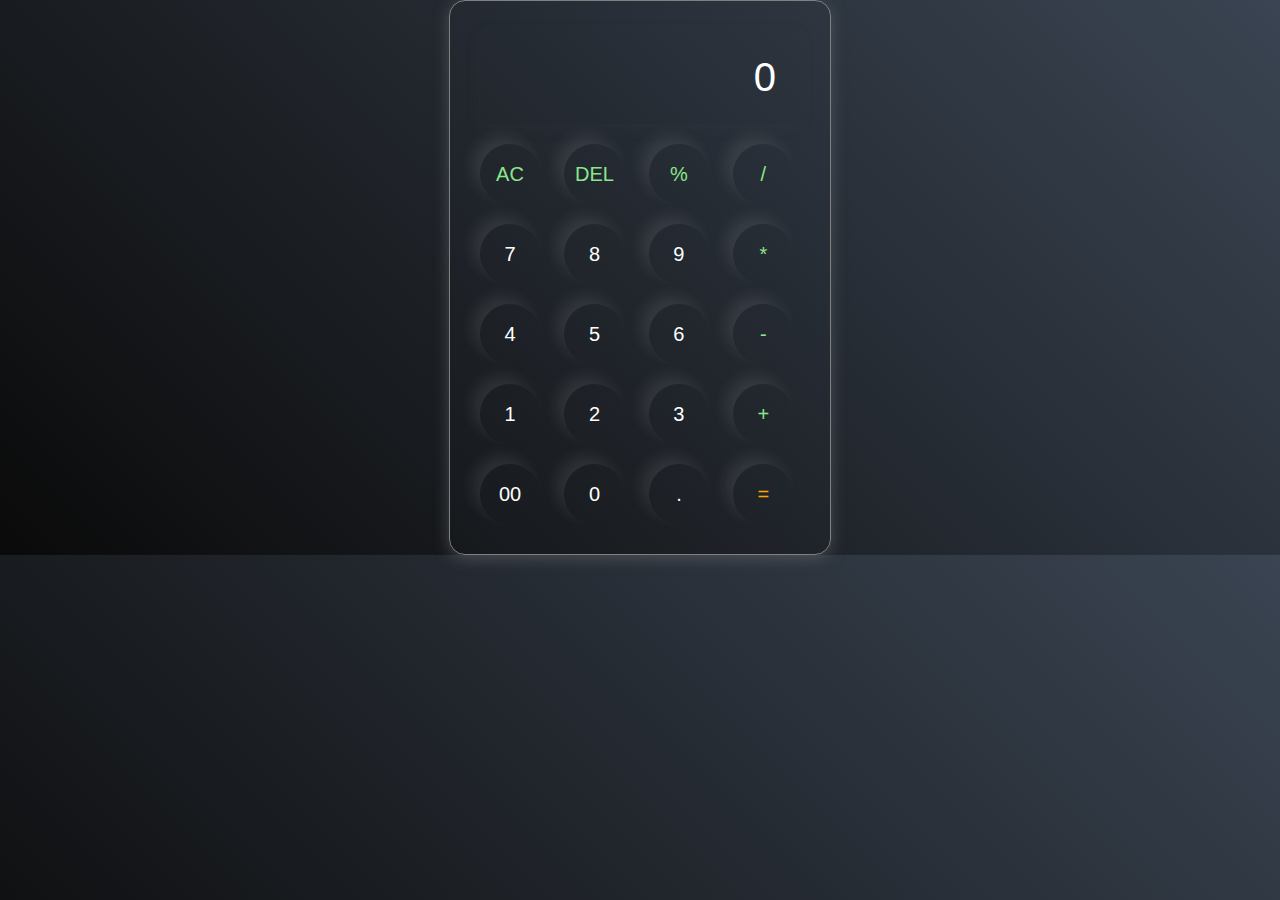
<file: task3/index.html>
<!DOCTYPE html>
<html lang="en">
  <head>
    <meta charset="UTF-8" />
    <meta http-equiv="X-UA-Compatible" content="IE=edge" />
    <meta name="viewport" content="width=device-width, initial-scale=1.0" />
    <link rel="stylesheet" href="style.css" />
    <title>Calculator</title>
  </head>
  <body>
    <div class="container">
      <div class="calculator">
        <input type="text" id="inputBox" placeholder="0" />
        <div>
          <button class="button operator">AC</button>
          <button class="button operator">DEL</button>
          <button class="button operator">%</button>
          <button class="button operator">/</button>
        </div>
        <div>
          <button class="button">7</button>
          <button class="button">8</button>
          <button class="button">9</button>
          <button class="button operator">*</button>
        </div>
        <div>
          <button class="button">4</button>
          <button class="button">5</button>
          <button class="button">6</button>
          <button class="button operator">-</button>
        </div>
        <div>
          <button class="button">1</button>
          <button class="button">2</button>
          <button class="button">3</button>
          <button class="button operator">+</button>
        </div>

        <div>
          <button class="button">00</button>
          <button class="button">0</button>
          <button class="button">.</button>
          <button class="button equalBtn">=</button>
        </div>
      </div>
    </div>

    <script src="script.js"></script>
  </body>
</html>
</file>
<file: task3/style.css>
/* <link rel="preconnect" href="https://fonts.googleapis.com">
<link rel="preconnect" href="https://fonts.gstatic.com" crossorigin>
<link href="https://fonts.googleapis.com/css2?family=Poppins:wght@500&display=swap" rel="stylesheet"> */

  @import url('https://fonts.googleapis.com/css2?family=Poppins:wght@500&display=swap');

*{
    margin:0;
    padding: 0;
    box-sizing: border-box;
    font-family: 'Poppines',sans-serif;
}
body{
    width: 100%;
    height: 100%;
    display: flex;
    justify-content: center;
    align-items: center;
    background: linear-gradient(45deg,#0a0a0a,#3a4452);
}

.calculator{
    border: 1px solid grey;
    padding: 20px;
    border-radius: 16px;
    background-color: transparent;
    box-shadow: 0px 3px 15px rgba(113, 115, 119, 0.5) ;
}

input{
    width: 320px;;
    border: none;
    padding: 24px;
    margin: 10px;
    background: transparent;
    box-shadow:  0px 3px 15px rgba(84, 84, 84, 0.1);
    font-size: 40px;
    text-align: right;
    cursor: pointer;
    color: #fff;

}

input::placeholder{
    color: #fff;
}
button{
    border: none;
    width: 60px;
    height: 60px;
    margin: 10px;
    border-radius: 50%;
    background: transparent;
    color: #fff;
    font-size: 20px;
    box-shadow: -8px -8px 15px rgba(225, 225, 225, 0.1);
    cursor: pointer;
}
.equalBtn{
    color: orange;
}
.operator{
    color: rgb(138, 231, 138);
}
</file>
